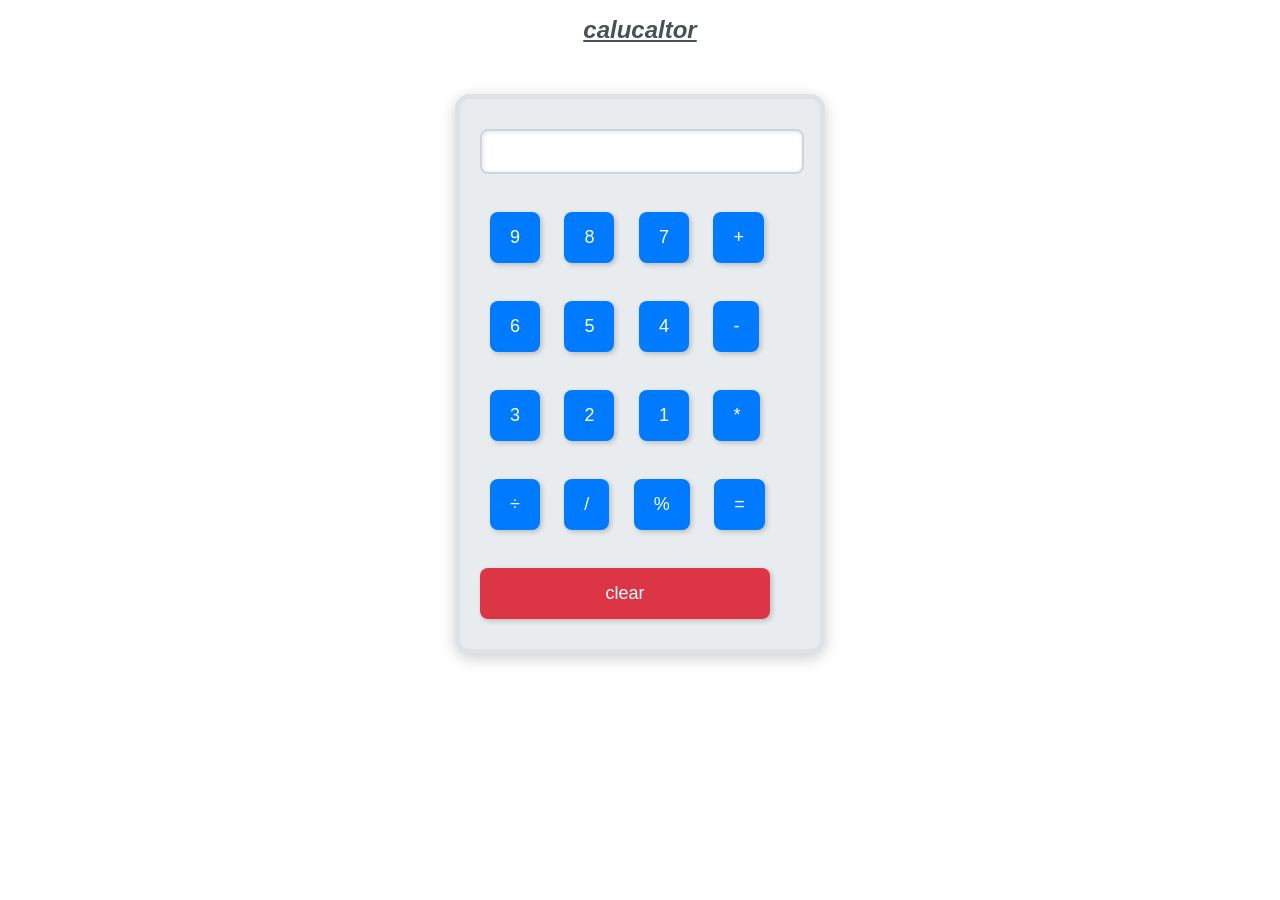
<file: All Mini Project/calucaltor/index.html>
<!DOCTYPE html>
<html>
<head>
   
    <title>Assigment 8</title>
    <link rel="stylesheet" href="style.css">
</head>
<body>
    <!-- main heading -->
     <h1><i>calucaltor</i></h1>
    <!-- claucaltor start  -->
   <div class="container">
    <form name="cal" >
        <input type="text" name="display" readonly>
        <br> <br>
        <input type="button" value="9" onclick="cal.display.value+='9'">
        <input type="button" value="8" onclick="cal.display.value+='8'">
        <input type="button" value="7" onclick="cal.display.value+='7'">
        <input type="button" value="+" onclick="cal.display.value+='+'">
        <br> <br>
        <input type="button" value="6" onclick="cal.display.value+='6'">
        <input type="button" value="5" onclick="cal.display.value+='5'">
        <input type="button" value="4" onclick="cal.display.value+='4'">
        <input type="button" value="-" onclick="cal.display.value+='-'" >
        <br> <br>
        <input type="button" value="3" onclick="cal.display.value+='3'">
        <input type="button" value="2" onclick="cal.display.value+='2'">
        <input type="button" value="1" onclick="cal.display.value+='1'">
        <input type="button" value="*" onclick="cal.display.value+='*'" >
        <br> <br>
        <input type="button" value="÷" onclick="cal.display.value =+'÷'" >
        <input type="button" value="/" onclick="cal.display.value+='/'">
        <input type="button" value="%" onclick="cal.display.value+='%'">
        <input type="button" value="=" onclick="cal.display.value =eval(cal.display.value)">
        <br> <br>
        <input type="button" value="clear" onclick="cal.display.value=''" id="clear">
        





    </div>
</form>




        



    </form>
</body>
</html>
</file>
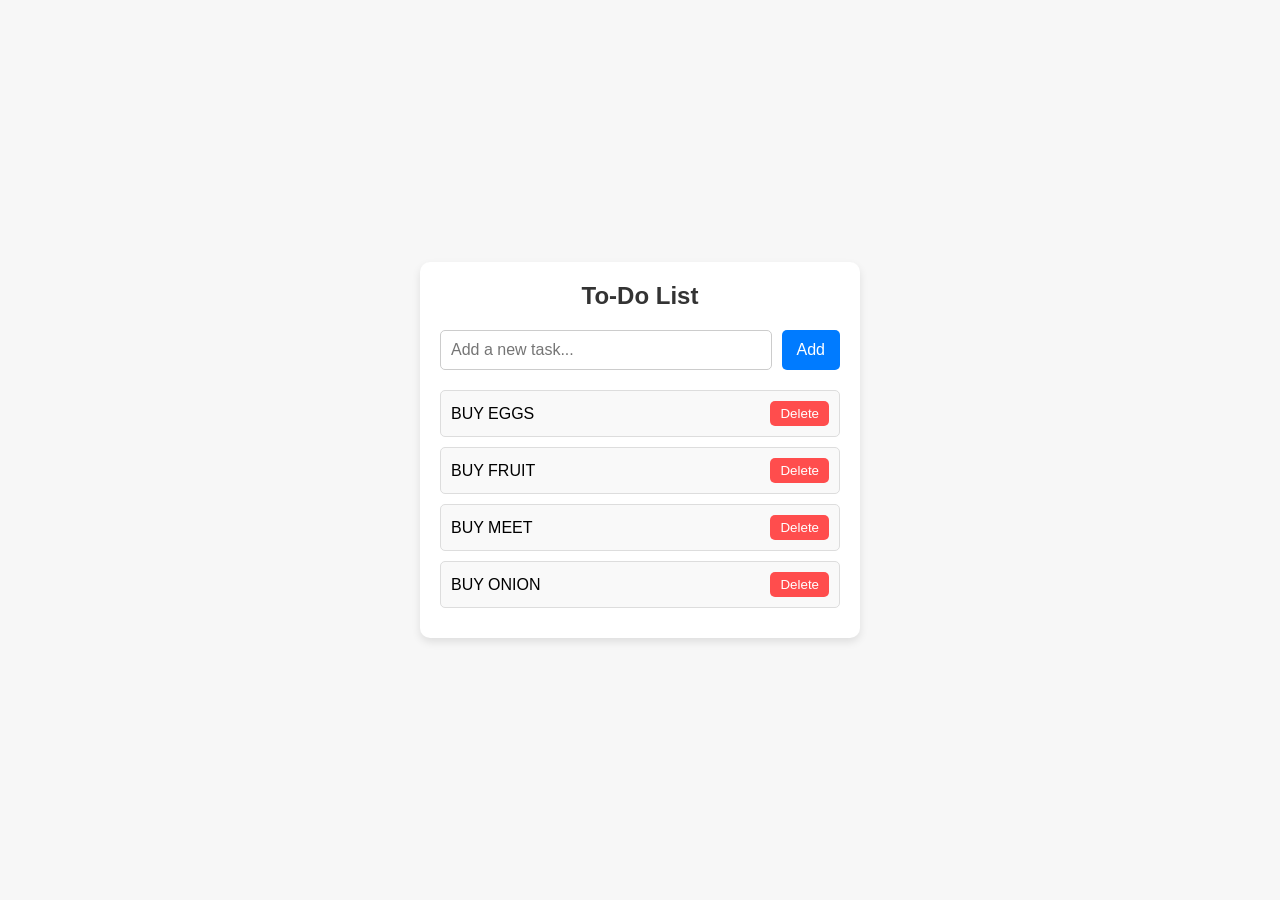
<file: All Mini Project/Simple to do list/index.html>
<!DOCTYPE html>
<html lang="en">
  <head>
    <meta charset="UTF-8" />
    <meta name="viewport" content="width=device-width, initial-scale=1.0" />
    <title>To-Do List Demo</title>
    <style>
      body {
        font-family: Arial, sans-serif;
        background-color: #f7f7f7;
        margin: 0;
        padding: 0;
        display: flex;
        justify-content: center;
        align-items: center;
        height: 100vh;
      }

      .todo-container {
        background: #ffffff;
        padding: 20px;
        border-radius: 10px;
        box-shadow: 0 4px 8px rgba(0, 0, 0, 0.1);
        width: 100%;
        max-width: 400px;
      }

      .todo-header {
        text-align: center;
        margin-bottom: 20px;
      }

      .todo-header h1 {
        margin: 0;
        font-size: 1.5rem;
        color: #333;
      }

      .todo-input {
        display: flex;
        gap: 10px;
        margin-bottom: 20px;
      }

      .todo-input input {
        flex: 1;
        padding: 10px;
        border: 1px solid #ccc;
        border-radius: 5px;
        font-size: 1rem;
      }

      .todo-input button {
        padding: 10px 15px;
        background-color: #007bff;
        color: #ffffff;
        border: none;
        border-radius: 5px;
        cursor: pointer;
        font-size: 1rem;
      }

      .todo-input button:hover {
        background-color: #0056b3;
      }

      .todo-list {
        list-style: none;
        padding: 0;
        margin: 0;
      }

      .todo-list li {
        display: flex;
        justify-content: space-between;
        align-items: center;
        background: #f9f9f9;
        padding: 10px;
        margin-bottom: 10px;
        border: 1px solid #ddd;
        border-radius: 5px;
      }

      .todo-list li span {
        flex: 1;
      }

      .todo-list li button {
        background: #ff4d4d;
        color: white;
        border: none;
        border-radius: 5px;
        padding: 5px 10px;
        cursor: pointer;
      }

      .todo-list li button:hover {
        background: #cc0000;
      }
    </style>
  </head>
  <body>
    <div class="todo-container">
      <div class="todo-header">
        <h1>To-Do List</h1>
      </div>
      <div class="todo-input">
        <input type="text" id="todoInput" placeholder="Add a new task..." />
        <button onclick="addTodo()">Add</button>
      </div>
      <ul class="todo-list" id="todoList">
        <!-- To-Do items will appear here -->
        <li>
          BUY EGGS
          <button>Delete</button>
        </li>

        <li>
          BUY FRUIT
          <button>Delete</button>
        </li>
        <li>
          BUY MEET
          <button>Delete</button>
        </li>
        <li>
          BUY ONION
          <button>Delete</button>
        </li>
      </ul>
    </div>
  </body>
</html>
</file>
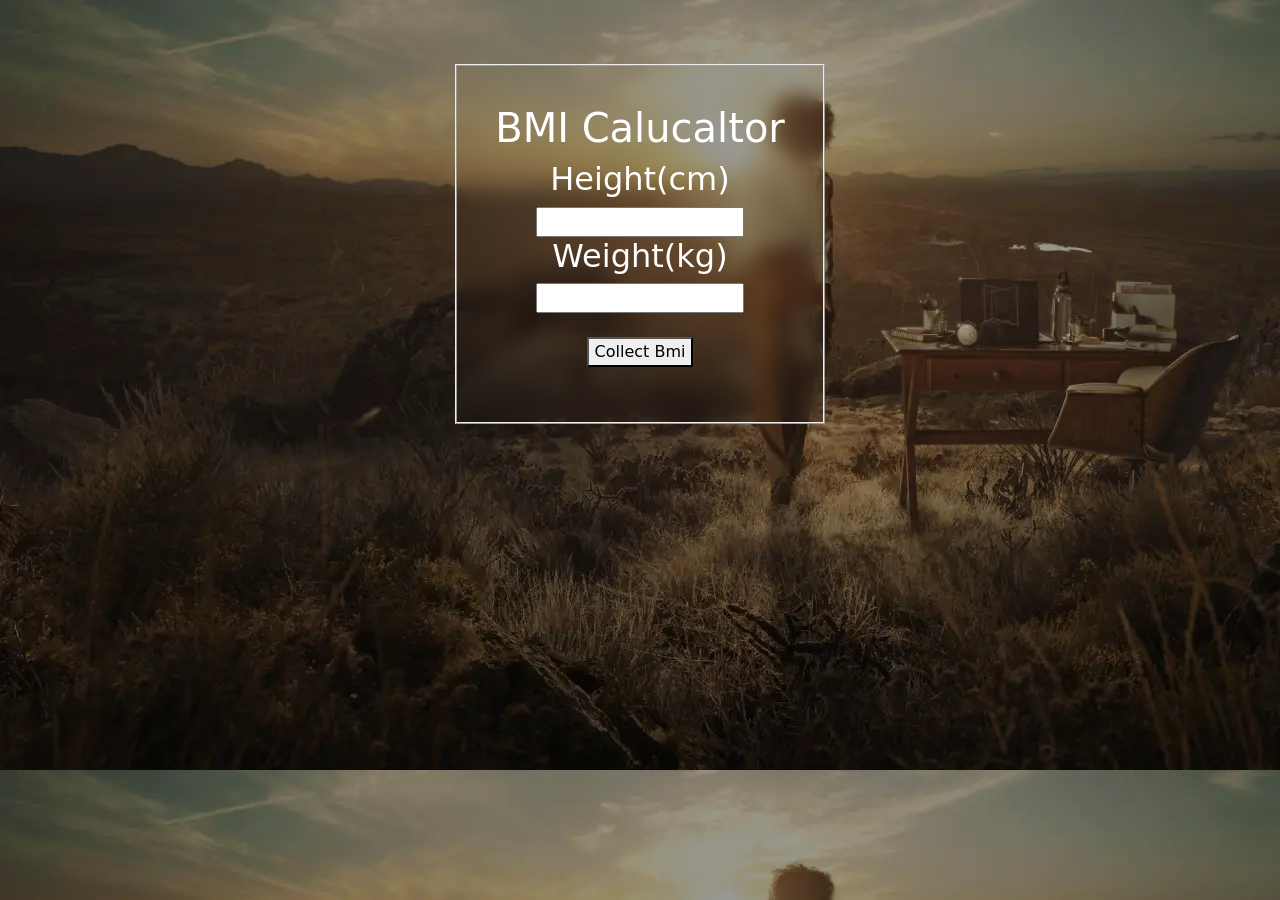
<file: All Mini Project/BMI Calucaltor/BMI Calucaltor.html>
<!DOCTYPE html>
<html lang="en">

<head>
    <meta charset="UTF-8">
    <meta name="viewport" content="width=device-width, initial-scale=1.0">
    <title>Document</title>
    <link href="https://cdn.jsdelivr.net/npm/bootstrap@5.3.3/dist/css/bootstrap.min.css" rel="stylesheet"
        integrity="sha384-QWTKZyjpPEjISv5WaRU9OFeRpok6YctnYmDr5pNlyT2bRjXh0JMhjY6hW+ALEwIH" crossorigin="anonymous">
    <style>
        body {
            background-image: url(images/opportunity-image.webp);
        }

        .container {
            border: 2px ridge;
            color: white;
            width: fit-content;
            padding: 3%;
            text-align: center;
            backdrop-filter: blur(10px);
            margin: auto;
            margin-top: 5%;

        }

        li {
            list-style: none;
        }
    </style>
</head>

<body>
    <div class="container">
        <h1>BMI Calucaltor</h1>
        <h2>Height(cm)</h2>
        <input type="text" name="" id="height">
        <h2>Weight(kg)</h2>
        <input type="text" name="" id="document">
        <br> <br>
        <button id="btn">Collect Bmi</button>

        <ul id="ul"></ul>

        <p id="atatus"></p>
    </div>
</body>
<script>

    let input1 = document.getElementById('height');
    let input2 = document.getElementById('document');
    let button = document.getElementById('btn');
    let ul = document.getElementById('ul');
    button.addEventListener("click", Bmi);
    function Bmi() {
        let li = document.createElement('li');
        const height = input1.value / 100;
        let category = "";
        var bmi = input2.value / (height * height);
        var bmi = bmi.toFixed(2);


        //   li.append(final);

        if (bmi <= 18.5) {
            category = "Under weight ";
        }
        if (bmi >= 18.5 && bmi <= 24.9) {
            category = " Noraml Weight";
        }
        else if (bmi >= 25 && bmi <= 29.9) {
            category = "Over weight";
        }
        else if (bmi >= 30) {
            category = " Obese";
        }
        li.append(bmi);
        li.append(category);
        ul.append(li);
        input1.value = "";
        input2.value = "";

    }


</script>

<script src="https://cdn.jsdelivr.net/npm/@popperjs/core@2.11.8/dist/umd/popper.min.js"
    integrity="sha384-I7E8VVD/ismYTF4hNIPjVp/Zjvgyol6VFvRkX/vR+Vc4jQkC+hVqc2pM8ODewa9r"
    crossorigin="anonymous"></script>
<script src="https://cdn.jsdelivr.net/npm/bootstrap@5.3.3/dist/js/bootstrap.min.js"
    integrity="sha384-0pUGZvbkm6XF6gxjEnlmuGrJXVbNuzT9qBBavbLwCsOGabYfZo0T0to5eqruptLy"
    crossorigin="anonymous"></script>

</html>
</file>
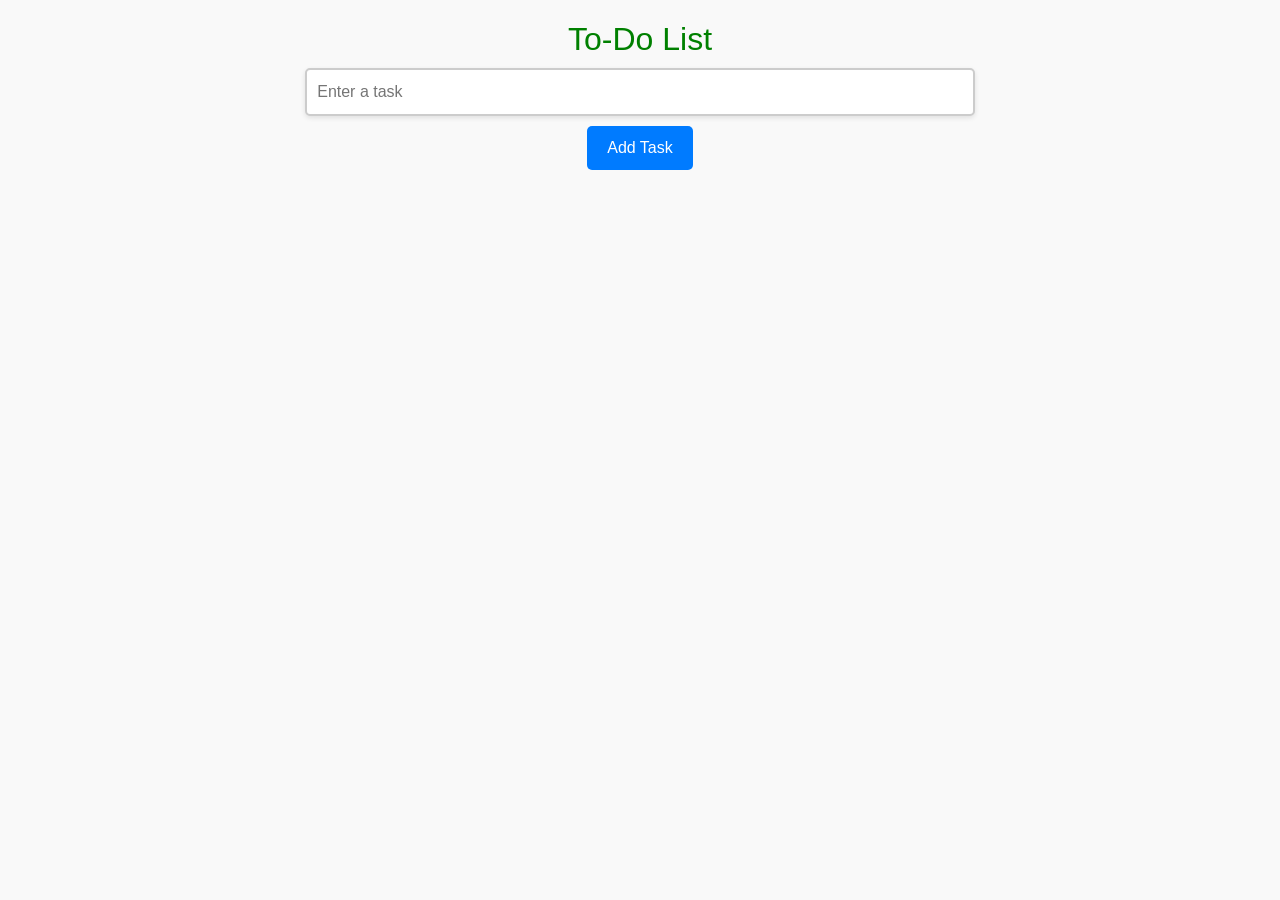
<file: All Mini Project/To Do List/faizan.html>
<!DOCTYPE html>
<html lang="en">

<head>
    <meta charset="UTF-8">
    <meta name="viewport" content="width=device-width, initial-scale=1.0">
    <link rel="stylesheet" href="https://cdnjs.cloudflare.com/ajax/libs/font-awesome/6.6.0/css/all.min.css"
        integrity="sha512-Kc323vGBEqzTmouAECnVceyQqyqdsSiqLQISBL29aUW4U/M7pSPA/gEUZQqv1cwx4OnYxTxve5UMg5GT6L4JJg=="
        crossorigin="anonymous" referrerpolicy="no-referrer" />
    <link href="https://cdn.jsdelivr.net/npm/bootstrap@5.3.3/dist/css/bootstrap.min.css" rel="stylesheet"
        integrity="sha384-QWTKZyjpPEjISv5WaRU9OFeRpok6YctnYmDr5pNlyT2bRjXh0JMhjY6hW+ALEwIH" crossorigin="anonymous">
    <title>To-Do List</title>
    <style>
        body {
            font-family: Arial, sans-serif;
            background-color: #f9f9f9;
            margin: 0;
            padding: 0;
        }

        h1 {
            color: green;
            margin-top: 20px;
            text-align: center;
            font-size: 2rem;
        }

        input {
            width: 60%;
            margin: 10px auto;
            display: block;
            padding: 10px;
            font-size: 1rem;
            border: 2px solid #ccc;
            border-radius: 5px;
            box-shadow: 0 2px 5px rgba(0, 0, 0, 0.1);
        }

        #add-btn {
            display: block;
            margin: 10px auto;
            color: white;
            padding: 10px 20px;
            background-color: #007bff;
            border: none;
            border-radius: 5px;
            cursor: pointer;
            font-size: 1rem;
        }

        #add-btn:hover {
            background-color: #0056b3;
        }

        ul {
            list-style: none;
            padding: 0;
            margin: 20px auto;
            width: 60%;
        }

        li {
            background: #fff;
            border: 2px solid #ddd;
            border-radius: 5px;
            padding: 10px 15px;
            margin-bottom: 10px;
            display: flex;
            justify-content: space-between;
            align-items: center;
            box-shadow: 0 2px 5px rgba(0, 0, 0, 0.1);
        }

        li i {
            cursor: pointer;
            color: red;
            margin-left: 10px;
        }

        button.complete-btn {
            background-color: green;
            color: white;
            border: none;
            padding: 5px 10px;
            border-radius: 3px;
            cursor: pointer;
            font-size: 0.9rem;
        }

        button.complete-btn:hover {
            background-color: #004d00;
        }

        li.completed {
            text-decoration: line-through;
            background: #f0f0f0;
        }

        li.completed button.complete-btn {
            background-color: red;
        }
    </style>
</head>

<body>
    <div class="container">
        <div class="row">
            <div class="col">
                <h1>To-Do List</h1>
                <!-- Input to add tasks -->
                <input type="text" id="task-input" placeholder="Enter a task" />
                <button id="add-btn">Add Task</button>
                <!-- List to display tasks -->
                <ul id="task-list">
                </ul>
            </div>
        </div>
    </div>

    <script>
        let inputs = document.getElementById("task-input");
        let addBtn = document.getElementById("add-btn");
        let taskList = document.getElementById("task-list");

        function start() {
            if (inputs.value === "") {
                alert('Please enter a task');
            } else {
                let btn = document.createElement('button');
                btn.classList.add('complete-btn');
                btn.textContent = 'Completed';
                btn.addEventListener("click", textss);

                let newli = document.createElement('li');
                newli.innerHTML = `${inputs.value}<i class="fa-solid fa-trash"></i>`;

                newli.appendChild(btn);
                taskList.appendChild(newli);
                newli.querySelector('i').addEventListener("click", remove);

                function textss() {
                    newli.classList.toggle('completed');
                }

                function remove(event) {
                    newli.remove();
                }

                inputs.value = "";
            }
        }

        addBtn.addEventListener("click", start);
    </script>
</body>

</html>
</file>
<file: All Mini Project/calucaltor/style.css>
body {
  background-color: white;
  font-family: Arial, sans-serif;
  margin: 0;
  padding: 0;
}

/* Calculator container */
.container {
  background-color: #e9ecef;
  border: 5px solid #dee2e6;
  margin: 50px auto;
  width: 320px;
  padding: 20px;
  border-radius: 15px;
  box-shadow: 0px 4px 15px rgba(0, 0, 0, 0.2);
}

/* Calculator buttons */
[type="button"] {
  font-size: 18px;
  margin: 10px  ;
  padding: 15px 20px;
  background-color: #007bff;
  color: white;
  border: none;
  border-radius: 8px;
  cursor: pointer;
  box-shadow: 2px 2px 5px rgba(0, 0, 0, 0.2);
  transition: all 0.3s ease;
}

/* On hover */
[type="button"]:hover {
  background-color: #0056b3;
  box-shadow: 4px 4px 10px rgba(0, 0, 0, 0.3);
}

/* Number buttons */
button.number {
  background-color: #28a745;
}

button.number:hover {
  background-color: #1e7e34;
}

/* Operator buttons */
button.operation {
  background-color: #ffc107;
}

button.operation:hover {
  background-color: #e0a800;
}

/* Clear button */
#clear {
  background-color: #dc3545;
  width: calc(100% - 30px);
  margin: 10px auto;
}

#clear:hover {
  background-color: #c82333;
}

/* Text input */
[type="text"] {
  border: 2px solid #ced4da;
  width: calc(100% - 20px);
  margin: 10px auto;
  padding: 10px;
  font-size: 18px;
  border-radius: 8px;
  box-shadow: inset 1px 1px 5px rgba(0, 0, 0, 0.1);
}

/* Heading */
h1 {
  text-align: center;
  color: #495057;
  font-size: 24px;
  text-decoration: underline;
  margin-bottom: 20px;
}

/* Responsive styling */
@media (max-width: 768px) {
  .container {
      width: 90%;
  }

  [type="button"],
  #clear {
      padding: 10px;
      font-size: 16px;
  }

  [type="text"] {
      font-size: 16px;
  }
}
</file>
